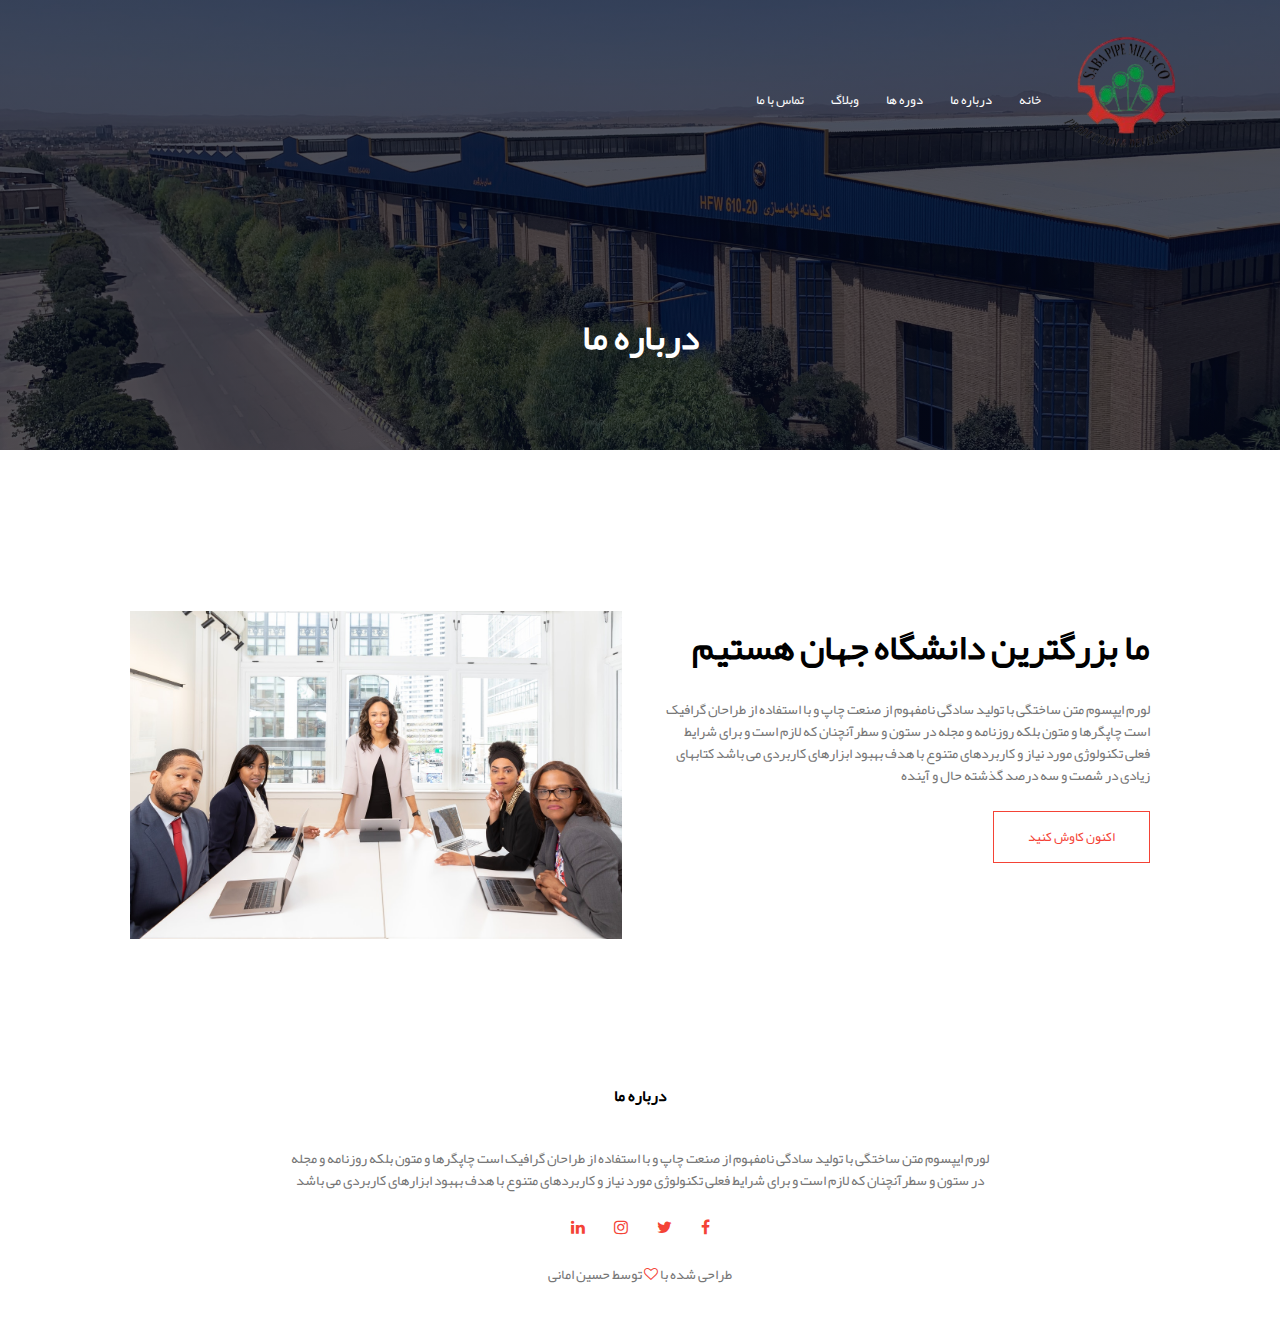
<file: Web Site SobhSabaRolling/about.html>
<!DOCTYPE html>
<html lang="fa">
<head>
    <meta charset="UTF-8">
    <meta http-equiv="X-UA-Compatible" content="IE=edge">
    <meta name="viewport" content="width=device-width, initial-scale=1.0">
    <link rel="stylesheet" href="Theme/css/style.css" type="text/css">
    <link rel="stylesheet" href="Theme/css/font-awesome.min.css" type="text/css">
    <title>Document</title>
</head>
<body>
    <section class="sub-header">
        <nav>
            <a href="index.html"><img src="Theme/img/logo.png" alt="logo"></a>
            <div class="nav-links" id="navLinks">
                <i class="fa fa-times" onclick="hideMenu()"></i>
                <ul>
                    <li><a href="index.html">خانه</a></li>
                    <li><a href="about.html">درباره ما</a></li>
                    <li><a href="course.html">دوره ها</a></li>
                    <li><a href="blog.html">وبلاگ</a></li>
                    <li><a href="contact.html">تماس با ما</a></li>
                </ul>
            </div>
            <i class="fa fa-bars" onclick="showMenu()"></i>
        </nav>
        <h1>درباره ما</h1>
    </section>

    <!------------------- about us content ---------------------->

    <section class="about-us">
        <div class="row">
            <div class="about-col">
                <h1>ما بزرگترین دانشگاه جهان هستیم</h1>
                <p>
                    لورم ایپسوم متن ساختگی با تولید سادگی نامفهوم از صنعت چاپ و با استفاده از طراحان گرافیک است چاپگرها و متون بلکه روزنامه و مجله در ستون و سطرآنچنان که لازم است و برای شرایط فعلی تکنولوژی مورد نیاز و کاربردهای متنوع با هدف بهبود ابزارهای کاربردی می باشد کتابهای زیادی در شصت و سه درصد گذشته حال و آینده 
                </p>
                <a href="" class="hero-btn red-btn">اکنون کاوش کنید</a>
            </div>
            <div class="about-col">
                <img src="Theme/img/about.jpg" alt="about">
            </div>
        </div>
    </section>
 
    <!------------------- FOOTER ---------------------->

    <section class="footer">
        <h4>درباره ما</h4>
        <p>
            لورم ایپسوم متن ساختگی با تولید سادگی نامفهوم از صنعت چاپ و با استفاده از طراحان گرافیک است چاپگرها و متون بلکه روزنامه و مجله <br>در ستون و سطرآنچنان که لازم است و برای شرایط فعلی تکنولوژی مورد نیاز و کاربردهای متنوع با هدف بهبود ابزارهای کاربردی می باشد 
        </p>
        <div class="icons">
            <i class="fa fa-facebook"></i>
            <i class="fa fa-twitter"></i>
            <i class="fa fa-instagram"></i>
            <i class="fa fa-linkedin"></i>
        </div>
        <p>طراحی شده با <i class="fa fa-heart-o"></i> توسط حسین امانی </p>
    </section>

    <script src="Theme/js/script.js"></script>
</body>
</html>
</file>
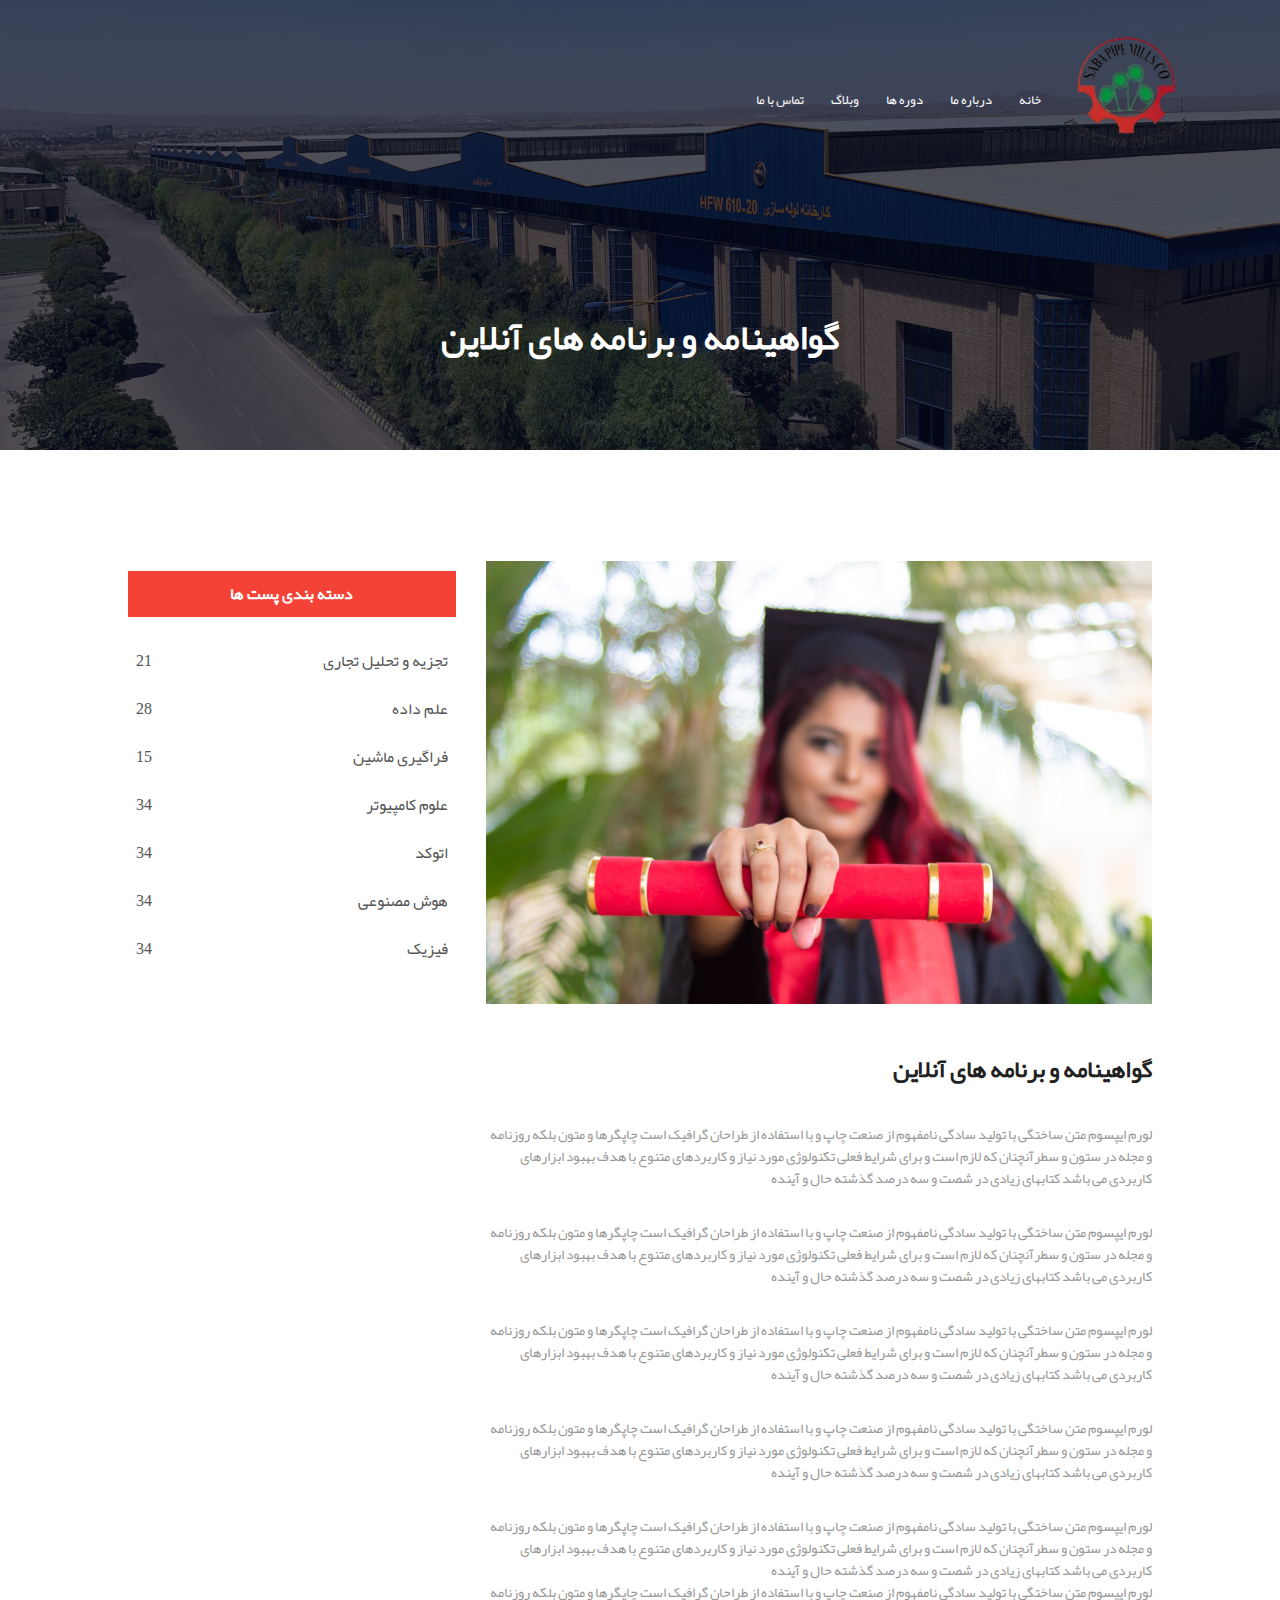
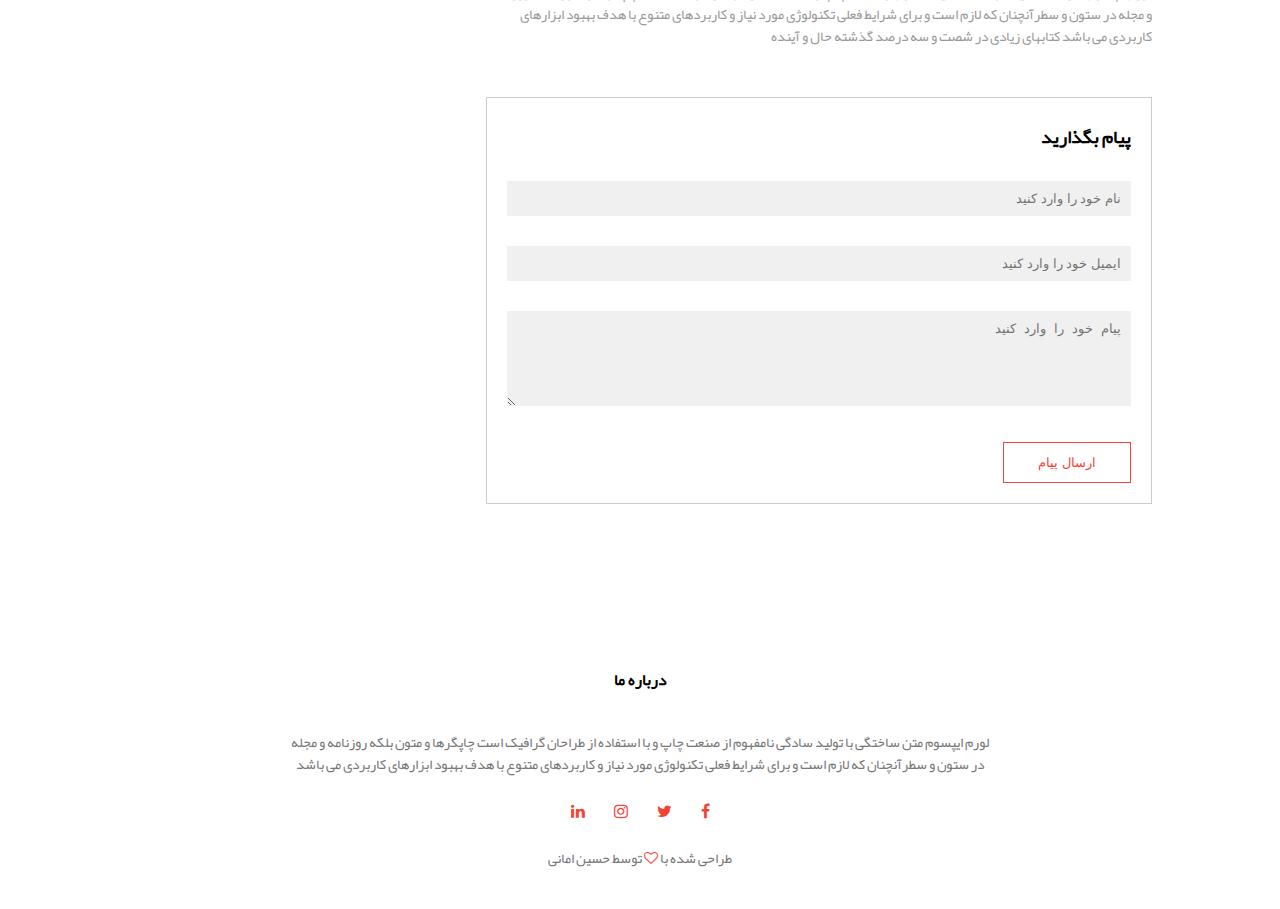
<file: Web Site SobhSabaRolling/blog.html>
<!DOCTYPE html>
<html lang="fa">
<head>
    <meta charset="UTF-8">
    <meta http-equiv="X-UA-Compatible" content="IE=edge">
    <meta name="viewport" content="width=device-width, initial-scale=1.0">
    <link rel="stylesheet" href="Theme/css/style.css" type="text/css">
    <link rel="stylesheet" href="Theme/css/font-awesome.min.css" type="text/css">
    <title>Document</title>
</head>
<body>
    <section class="sub-header">
        <nav>
            <a href="index.html"><img src="Theme/img/logo.png" alt="logo"></a>
            <div class="nav-links" id="navLinks">
                <i class="fa fa-times" onclick="hideMenu()"></i>
                <ul>
                    <li><a href="index.html">خانه</a></li>
                    <li><a href="about.html">درباره ما</a></li>
                    <li><a href="course.html">دوره ها</a></li>
                    <li><a href="blog.html">وبلاگ</a></li>
                    <li><a href="contact.html">تماس با ما</a></li>
                </ul>
            </div>
            <i class="fa fa-bars" onclick="showMenu()"></i>
        </nav>
        <h1>گواهینامه و برنامه های آنلاین</h1>
    </section>

    <!------------------ blog page content ------------>
    
    <section class="blog-content">
        <div class="row">
            <div class="blog-left">
                <img src="Theme/img/certificate.jpg" alt="blog">
                <h2>گواهینامه و برنامه های آنلاین</h2>
                <p>
                    لورم ایپسوم متن ساختگی با تولید سادگی نامفهوم از صنعت چاپ و با استفاده از طراحان گرافیک است چاپگرها و متون بلکه روزنامه و مجله در ستون و سطرآنچنان که لازم است و برای شرایط فعلی تکنولوژی مورد نیاز و کاربردهای متنوع با هدف بهبود ابزارهای کاربردی می باشد کتابهای زیادی در شصت و سه درصد گذشته حال و آینده 
                </p>
                <br>
                <p>
                    لورم ایپسوم متن ساختگی با تولید سادگی نامفهوم از صنعت چاپ و با استفاده از طراحان گرافیک است چاپگرها و متون بلکه روزنامه و مجله در ستون و سطرآنچنان که لازم است و برای شرایط فعلی تکنولوژی مورد نیاز و کاربردهای متنوع با هدف بهبود ابزارهای کاربردی می باشد کتابهای زیادی در شصت و سه درصد گذشته حال و آینده 
                </p>
                <br>
                <p>
                    لورم ایپسوم متن ساختگی با تولید سادگی نامفهوم از صنعت چاپ و با استفاده از طراحان گرافیک است چاپگرها و متون بلکه روزنامه و مجله در ستون و سطرآنچنان که لازم است و برای شرایط فعلی تکنولوژی مورد نیاز و کاربردهای متنوع با هدف بهبود ابزارهای کاربردی می باشد کتابهای زیادی در شصت و سه درصد گذشته حال و آینده 
                </p>
                <br>
                <p>
                    لورم ایپسوم متن ساختگی با تولید سادگی نامفهوم از صنعت چاپ و با استفاده از طراحان گرافیک است چاپگرها و متون بلکه روزنامه و مجله در ستون و سطرآنچنان که لازم است و برای شرایط فعلی تکنولوژی مورد نیاز و کاربردهای متنوع با هدف بهبود ابزارهای کاربردی می باشد کتابهای زیادی در شصت و سه درصد گذشته حال و آینده 
                </p>
                <br>
                <p>
                    لورم ایپسوم متن ساختگی با تولید سادگی نامفهوم از صنعت چاپ و با استفاده از طراحان گرافیک است چاپگرها و متون بلکه روزنامه و مجله در ستون و سطرآنچنان که لازم است و برای شرایط فعلی تکنولوژی مورد نیاز و کاربردهای متنوع با هدف بهبود ابزارهای کاربردی می باشد کتابهای زیادی در شصت و سه درصد گذشته حال و آینده 
                </p>
                <p>
                    لورم ایپسوم متن ساختگی با تولید سادگی نامفهوم از صنعت چاپ و با استفاده از طراحان گرافیک است چاپگرها و متون بلکه روزنامه و مجله در ستون و سطرآنچنان که لازم است و برای شرایط فعلی تکنولوژی مورد نیاز و کاربردهای متنوع با هدف بهبود ابزارهای کاربردی می باشد کتابهای زیادی در شصت و سه درصد گذشته حال و آینده 
                </p>
                <div class="comment-box">
                    <h3>پیام بگذارید</h3>
                    <form class="comment-form">
                        <input type="text" placeholder="نام خود را وارد کنید">
                        <input type="email" placeholder="ایمیل خود را وارد کنید">
                        <textarea rows="5" placeholder="پیام خود را وارد کنید"></textarea>
                        <button type="submit" class="hero-btn red-btn">ارسال پیام</button>
                    </form>
                </div>
            </div>
            <div class="blog-right">
                <h3>دسته بندی پست ها</h3>
                <div>
                    <span>تجزیه و تحلیل تجاری</span>
                    <span>21</span>
                </div>
                <div>
                    <span>علم داده</span>
                    <span>28</span>
                </div>
                <div>
                    <span>فراگیری ماشین</span>
                    <span>15</span>
                </div>
                <div>
                    <span>علوم کامپیوتر</span>
                    <span>34</span>
                </div>
                <div>
                    <span>اتوکد</span>
                    <span>34</span>
                </div>
                <div>
                    <span>هوش مصنوعی</span>
                    <span>34</span>
                </div>
                <div>
                    <span>فیزیک</span>
                    <span>34</span>
                </div>
            </div>
        </div>
    </section>
 
    <!------------------- FOOTER ---------------------->

    <section class="footer">
        <h4>درباره ما</h4>
        <p>
            لورم ایپسوم متن ساختگی با تولید سادگی نامفهوم از صنعت چاپ و با استفاده از طراحان گرافیک است چاپگرها و متون بلکه روزنامه و مجله <br>در ستون و سطرآنچنان که لازم است و برای شرایط فعلی تکنولوژی مورد نیاز و کاربردهای متنوع با هدف بهبود ابزارهای کاربردی می باشد 
        </p>
        <div class="icons">
            <i class="fa fa-facebook"></i>
            <i class="fa fa-twitter"></i>
            <i class="fa fa-instagram"></i>
            <i class="fa fa-linkedin"></i>
        </div>
        <p>طراحی شده با <i class="fa fa-heart-o"></i> توسط حسین امانی </p>
    </section>

    <script src="Theme/js/script.js"></script>
</body>
</html>
</file>
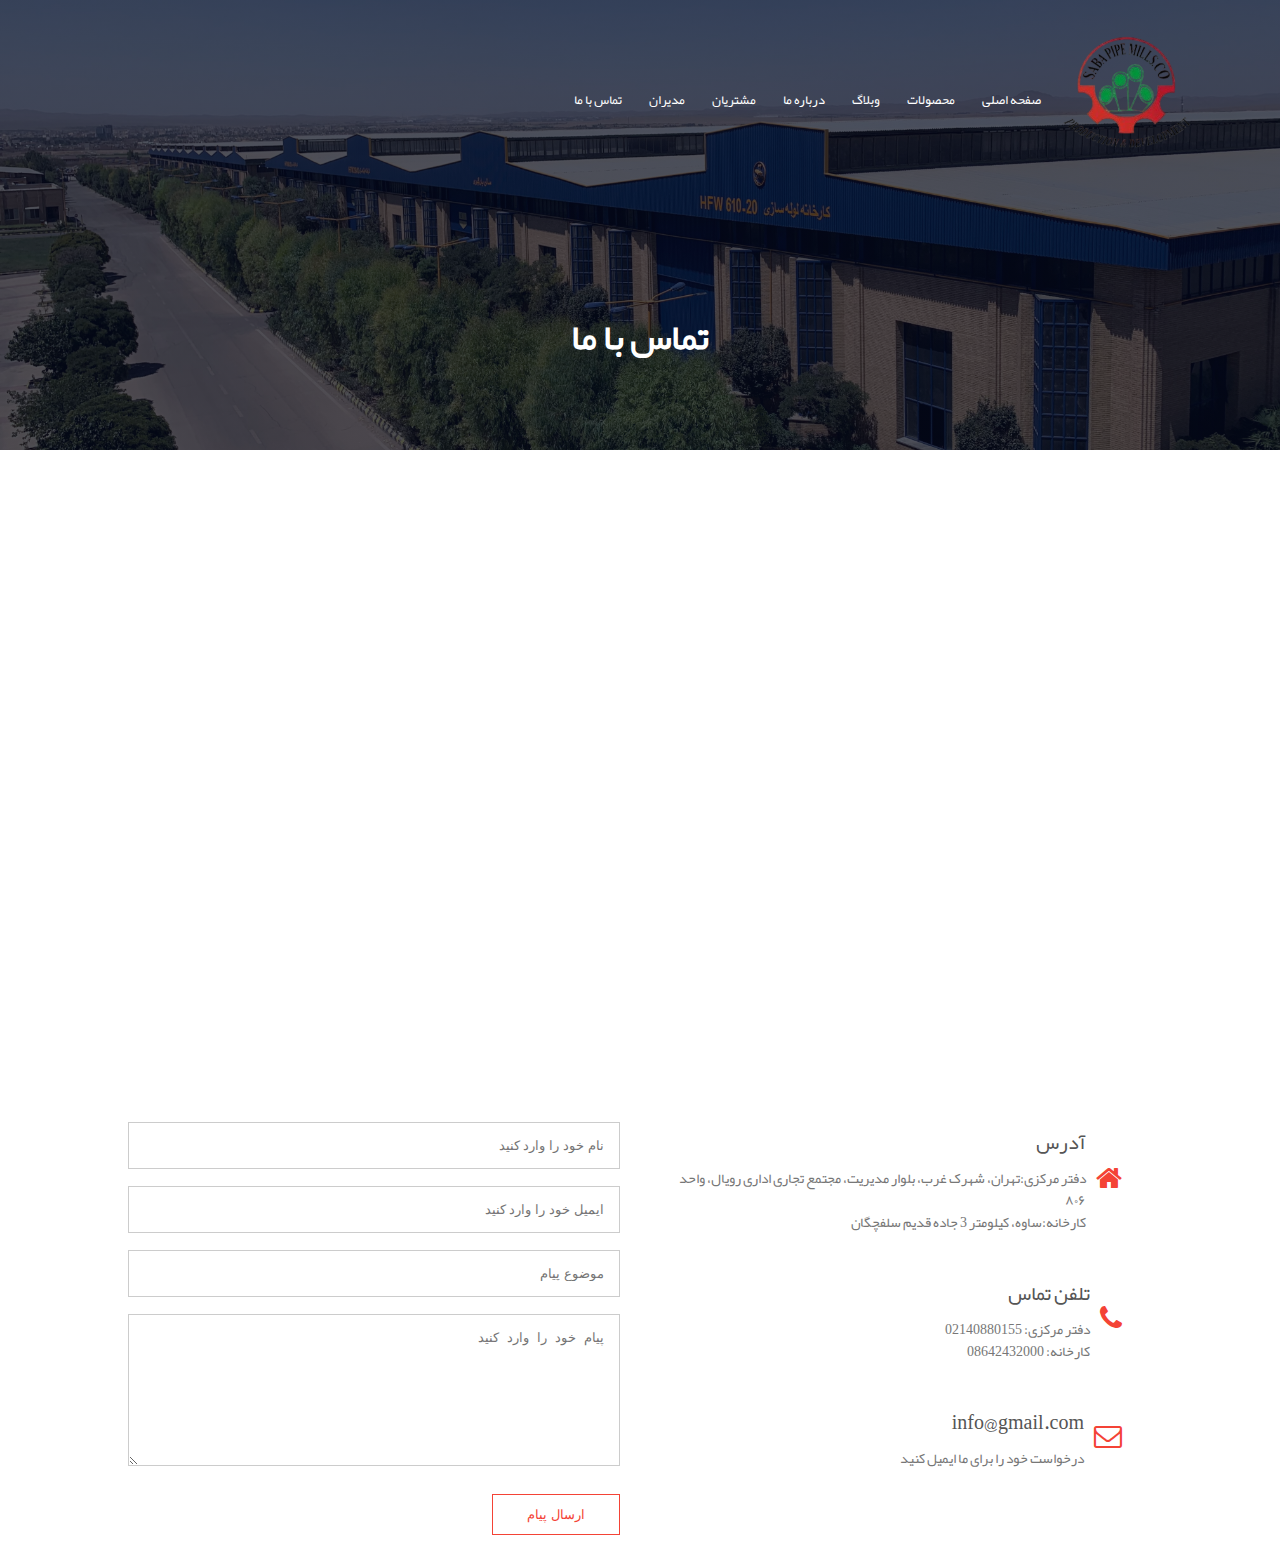
<file: Web Site SobhSabaRolling/contact.html>
<!DOCTYPE html>
<html lang="fa">
<head>
    <meta charset="UTF-8">
    <meta http-equiv="X-UA-Compatible" content="IE=edge">
    <meta name="viewport" content="width=device-width, initial-scale=1.0">
    <link rel="stylesheet" href="Theme/css/style.css" type="text/css">
    <link rel="stylesheet" href="Theme/css/font-awesome.min.css" type="text/css">
    <link rel="icon" type="image/x-icon" href="Theme/img/favicon.ico">
    <title>تماس با ما</title>
</head>
<body>
    <section class="sub-header">
        <nav>
            <a href="index.html"><img src="Theme/img/logo.png" alt="logo"></a>
            <div class="nav-links" id="navLinks">
                <i class="fa fa-times" onclick="hideMenu()"></i>
                <ul>
                    <li><a href="index.html">صفحه اصلی</a></li>
                    <li><a href="product.html">محصولات</a></li>
                    <li><a href="blog.html">وبلاگ</a></li>
                    <li><a href="about.html">درباره ما</a></li>
                    <li><a href="about.html">مشتریان</a></li>
                    <li><a href="about.html">مدیران</a></li>
                    <li><a href="contact.html">تماس با ما</a></li>
                </ul>
            </div>
            <i class="fa fa-bars" onclick="showMenu()"></i>
        </nav>
        <h1>تماس با ما</h1>
    </section>

    <section class="location">
        <iframe src="https://www.google.com/maps/embed?pb=!1m18!1m12!1m3!1d831610.7315378715!2d52.32787807449308!3d35.49242192746866!2m3!1f0!2f0!3f0!3m2!1i1024!2i768!4f13.1!3m3!1m2!1s0x3f8e0184f52c957f%3A0x55b32674bc21ead0!2z2KfYs9iq2KfZhiDYqtmH2LHYp9mG2Iwg2KfbjNix2KfZhg!5e0!3m2!1sfa!2sde!4v1622375755799!5m2!1sfa!2sde" width="600" height="450" style="border:0;" allowfullscreen="" loading="lazy"></iframe>
    </section>
    <section class="contact-us">
        <div class="row">
            <div class="contact-col">
                <div>
                    <i class="fa fa-home"></i>
                    <span>
                        <h5>آدرس</h5>
                        <p>دفتر مرکزی:تهران، شهرک غرب، بلوار مدیریت، مجتمع تجاری اداری رویال، واحد ۸۰۶</p>
                        <p>کارخانه:ساوه، کیلومتر 3 جاده قدیم سلفچگان</p>
                    </span>
                </div>
                <div>
                    <i class="fa fa-phone"></i>
                    <span>
                        <h5>تلفن تماس</h5>
                        <p>دفتر مرکزی: 02140880155</p>
                        <p> کارخانه: 08642432000</p>
                    </span>
                </div>
                <div>
                    <i class="fa fa-envelope-o"></i>
                    <span>
                        <h5>info@gmail.com</h5>
                        <p>درخواست خود را برای ما ایمیل کنید</p>
                    </span>
                </div>
            </div>
            <div class="contact-col">
                <form>
                    <input type="text" placeholder="نام خود را وارد کنید" required>
                    <input type="email" placeholder="ایمیل خود را وارد کنید" required>
                    <input type="text" placeholder="موضوع پیام" required>
                    <textarea rows="8" placeholder="پیام خود را وارد کنید" required></textarea>
                    <button type="submit" class="hero-btn red-btn">ارسال پیام</button>
                </form>
            </div>
        </div>
    </section>
    <script src="Theme/js/script.js"></script>
</body>
</html>
</file>
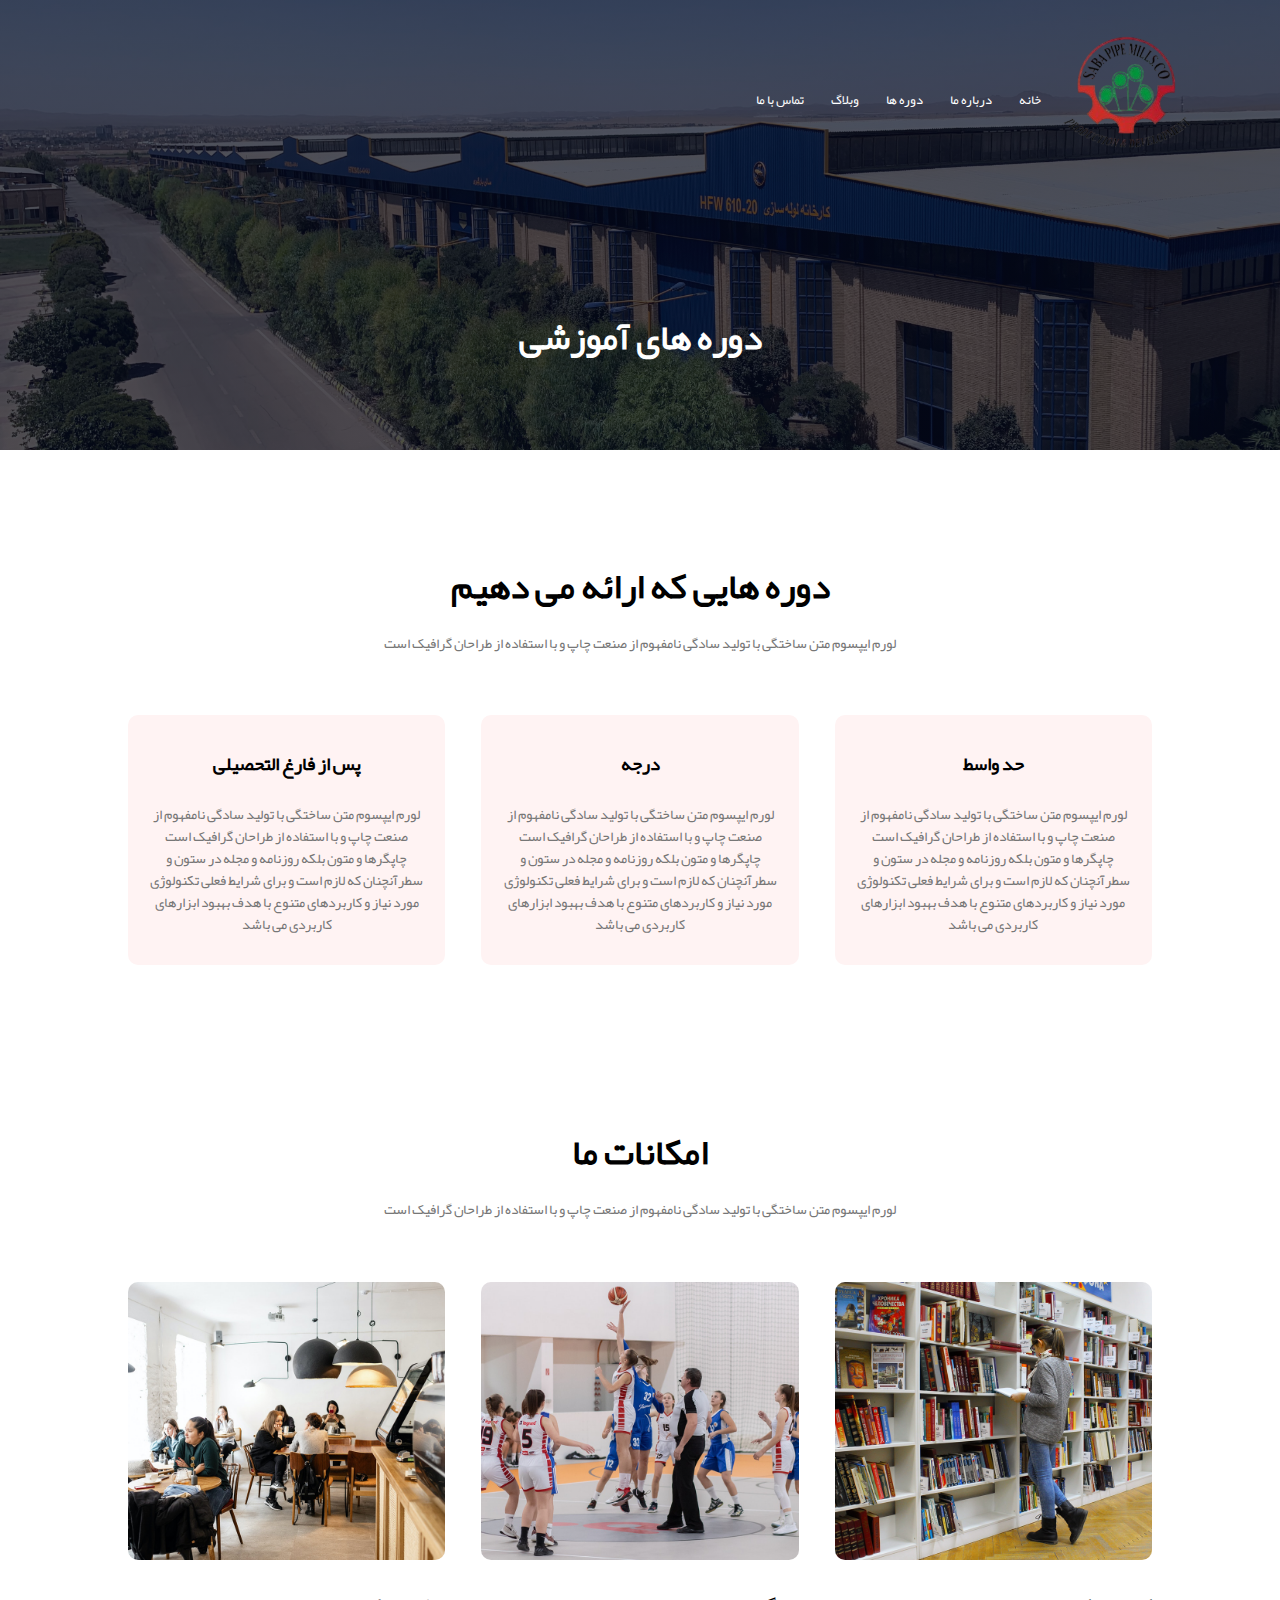
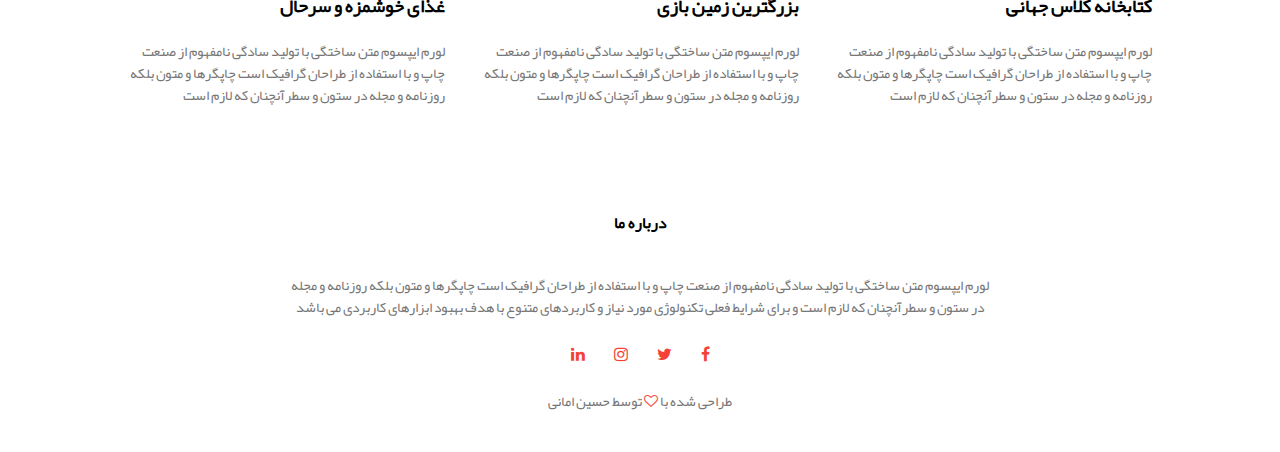
<file: Web Site SobhSabaRolling/course.html>
<!DOCTYPE html>
<html lang="fa">
<head>
    <meta charset="UTF-8">
    <meta http-equiv="X-UA-Compatible" content="IE=edge">
    <meta name="viewport" content="width=device-width, initial-scale=1.0">
    <link rel="stylesheet" href="Theme/css/style.css" type="text/css">
    <link rel="stylesheet" href="Theme/css/font-awesome.min.css" type="text/css">
    <title>Document</title>
</head>
<body>
    <section class="sub-header">
        <nav>
            <a href="index.html"><img src="Theme/img/logo.png" alt="logo"></a>
            <div class="nav-links" id="navLinks">
                <i class="fa fa-times" onclick="hideMenu()"></i>
                <ul>
                    <li><a href="index.html">خانه</a></li>
                    <li><a href="about.html">درباره ما</a></li>
                    <li><a href="course.html">دوره ها</a></li>
                    <li><a href="blog.html">وبلاگ</a></li>
                    <li><a href="contact.html">تماس با ما</a></li>
                </ul>
            </div>
            <i class="fa fa-bars" onclick="showMenu()"></i>
        </nav>
        <h1>دوره های آموزشی</h1>
    </section>

    <!------------------- course ---------------------->

    <section class="course">
        <h1>دوره هایی که ارائه می دهیم</h1>
        <p>لورم ایپسوم متن ساختگی با تولید سادگی نامفهوم از صنعت چاپ و با استفاده از طراحان گرافیک است </p>

        <div class="row">
            <div class="course-col">
                <h3>حد واسط</h3>
                <p>
                    لورم ایپسوم متن ساختگی با تولید سادگی نامفهوم از صنعت چاپ و با استفاده از طراحان گرافیک است چاپگرها و متون بلکه روزنامه و مجله در ستون و سطرآنچنان که لازم است و برای شرایط فعلی تکنولوژی مورد نیاز و کاربردهای متنوع با هدف بهبود ابزارهای کاربردی می باشد 
                </p>
            </div>
            <div class="course-col">
                <h3>درجه</h3>
                <p>
                    لورم ایپسوم متن ساختگی با تولید سادگی نامفهوم از صنعت چاپ و با استفاده از طراحان گرافیک است چاپگرها و متون بلکه روزنامه و مجله در ستون و سطرآنچنان که لازم است و برای شرایط فعلی تکنولوژی مورد نیاز و کاربردهای متنوع با هدف بهبود ابزارهای کاربردی می باشد 
                </p>
            </div>
            <div class="course-col">
                <h3>پس از فارغ التحصیلی</h3>
                <p>
                    لورم ایپسوم متن ساختگی با تولید سادگی نامفهوم از صنعت چاپ و با استفاده از طراحان گرافیک است چاپگرها و متون بلکه روزنامه و مجله در ستون و سطرآنچنان که لازم است و برای شرایط فعلی تکنولوژی مورد نیاز و کاربردهای متنوع با هدف بهبود ابزارهای کاربردی می باشد 
                </p>
            </div>
        </div>
    </section>

      <!------------------ Facilities -------------------->
      <section class="facilities">
        <h1>امکانات ما</h1>
        <p>لورم ایپسوم متن ساختگی با تولید سادگی نامفهوم از صنعت چاپ و با استفاده از طراحان گرافیک است</p>
        <div class="row">
            <div class="facilities-col">
                <img src="Theme/img/library.png" alt="library">
                <h3>کتابخانه کلاس جهانی</h3>
                <p>لورم ایپسوم متن ساختگی با تولید سادگی نامفهوم از صنعت چاپ و با استفاده از طراحان گرافیک است چاپگرها و متون بلکه روزنامه و مجله در ستون و سطرآنچنان که لازم است </p>
            </div>
            <div class="facilities-col">
                <img src="Theme/img/basketball.png" alt="library">
                <h3>بزرگترین زمین بازی</h3>
                <p>لورم ایپسوم متن ساختگی با تولید سادگی نامفهوم از صنعت چاپ و با استفاده از طراحان گرافیک است چاپگرها و متون بلکه روزنامه و مجله در ستون و سطرآنچنان که لازم است </p>
            </div>
            <div class="facilities-col">
                <img src="Theme/img/cafeteria.png" alt="library">
                <h3>غذای خوشمزه و سرحال</h3>
                <p>لورم ایپسوم متن ساختگی با تولید سادگی نامفهوم از صنعت چاپ و با استفاده از طراحان گرافیک است چاپگرها و متون بلکه روزنامه و مجله در ستون و سطرآنچنان که لازم است </p>
            </div>
        </div>
    </section>

   
    <!------------------- FOOTER ---------------------->

    <section class="footer">
        <h4>درباره ما</h4>
        <p>
            لورم ایپسوم متن ساختگی با تولید سادگی نامفهوم از صنعت چاپ و با استفاده از طراحان گرافیک است چاپگرها و متون بلکه روزنامه و مجله <br>در ستون و سطرآنچنان که لازم است و برای شرایط فعلی تکنولوژی مورد نیاز و کاربردهای متنوع با هدف بهبود ابزارهای کاربردی می باشد 
        </p>
        <div class="icons">
            <i class="fa fa-facebook"></i>
            <i class="fa fa-twitter"></i>
            <i class="fa fa-instagram"></i>
            <i class="fa fa-linkedin"></i>
        </div>
        <p>طراحی شده با <i class="fa fa-heart-o"></i> توسط حسین امانی </p>
    </section>

    <script src="Theme/js/script.js"></script>
</body>
</html>
</file>
<file: Web Site SobhSabaRolling/Theme/css/style.css>
/*------------
fonts
-------------*/
@font-face {
    font-family: "Yekan";
    src: url("../fonts/Yekan.eot"); /* IE */
    src: url("../fonts/Yekan.eot?#iefix") format("embedded-opentype"), /* IE */
    url("../fonts/Yekan.woff") format("woff"), /* Modern Browsers */
    url("../fonts/Yekan.ttf") format("truetype"); /* Safari, Android, iOS */
    font-weight: normal;
}
*{
    margin: 0;
    padding: 0;
}
body{
    direction: rtl;
    font-family: 'Yekan';
}
.header{
    min-height: 100vh;
    width: 100%;
    background-image: linear-gradient(rgba(4,9,30,0.7),rgba(4,9,30,0.7)),url(../img/banner.png);
    background-position: center;
    background-size: cover;
    position: relative;
}
nav{
    display: flex;
    padding: 2% 6%;
    justify-content: space-between;
    align-items: center;
}
nav img{
    width: 150px;
}
.nav-links{
    flex: 1;
    text-align: right;
}
.nav-links ul li{
    list-style: none;
    display: inline-block;
    padding: 8px 12px;
    position: relative;
}
.nav-links ul li a{
    color: #fff;
    text-decoration: none;
    font-size: 13px;
}
.nav-links ul li::after{
    content: '';
    width: 0%;
    height: 2px;
    background: #f44336;
    display: block;
    margin: auto;
    transition: 0.5s;
}
.nav-links ul li:hover::after{
    width: 100%;
}
.text-box{
    width: 90%;
    color: #fff;
    position: absolute;
    top: 50%;
    left: 50%;
    transform: translate(-50%,-50%);
    text-align: center;
}
.text-box h1{
    font-size: 62px;
}
.text-box p{
    margin: 10px 0 40px;
    font-size: 14px;
    color: #fff;
}
.hero-btn{
    display: inline-block;
    text-decoration: none;
    color: #fff;
    border: 1px solid #fff;
    padding: 12px 34px;
    font-size: 13px;
    position: relative;
    cursor: pointer;
}
.hero-btn:hover{
    border: 1px solid #f44336;
    background: #f44336;
    transition: 1s;
}
nav .fa{
    display: none;
}
@media(max-width: 700px){
    .text-box h1{
        font-size: 20px;
    }
    .nav-links ul li{
        display: block;
    }
    .nav-links{
        position: fixed;
        background: #f44336;
        height: 100vh;
        width: 200px;
        top: 0;
        right: -200px;
        text-align: right;
        z-index: 2;
        transition: 1s;
    }
    nav .fa{
        display: block;
        color: #fff;
        margin: 10px;
        font-size: 22px;
        cursor: pointer;
    }
    .nav-links ul{
        padding: 30px;
    }
}
/*----------- course -------------*/
.course{
    width: 80%;
    margin: auto;
    text-align: center;
    padding-top: 100px;
}
h1{
    font-size: 36px;
    font-weight: 600;
}
p{
    color: #777;
    font-size: 14px;
    font-weight: 300;
    line-height: 22px;
    padding: 10px;
}
.row{
    margin-top: 5%;
    display: flex;
    justify-content: space-between;
}
.course-col{
    flex-basis: 31%;
    background: #fff3f3;
    border-radius: 10px;
    margin-bottom: 5%;
    padding: 20px 12px;
    box-sizing: border-box;
    transition: 0.5s;
}
h3{
    text-align: center;
    font-weight: 600;
    margin: 10px 0;
}
.course-col:hover{
    box-shadow: 0 0 20px 0px rgba(0,0,0,0.2);
}
@media(max-width: 700px){
    .row{
        flex-direction: column;
    }
}

/*------------- campus ----------*/
.campus{
    width: 80%;
    margin: auto;
    text-align: center;
    padding-top: 50px;
}
.campus-col{
    flex-basis: 32%;
    border-radius: 10px;
    margin-bottom: 30px;
    position: relative;
    overflow: hidden;
}
.campus-col img{
    width: 100%;
    display: block;
}
.layer{
    background: transparent;
    height: 100%;
    width: 100%;
    position: absolute;
    top: 0;
    left: 0;
    transition: 0.5s;
}
.layer:hover{
    background: rgba(226,0,0,0.7);
}
.layer h3{
    width: 100%;
    font-weight: 500;
    color: #fff;
    font-size: 26px;
    bottom: 0;
    left: 50%;
    transform: translateX(-50%);
    position: absolute;
    opacity: 0;
    transition: 0.5s;
}
.layer:hover h3{
    bottom: 49%;
    opacity: 1;
}
/*----------------- facilities -----------------*/
.facilities{
    width: 80%;
    margin: auto;
    text-align: center;
    padding-top: 100px;
}
.facilities-col{
    flex-basis: 31%;
    border-radius: 10px;
    margin-bottom: 5%;
    text-align: right;
}
.facilities-col img{
    width: 100%;
    border-radius: 10px;
}
.facilities-col p{
    padding: 0;
}
.facilities-col h3{
    margin-top: 16px;
    margin-bottom: 15px;
    text-align: right;

}
/* ---------------------testimonials ------------*/
.testimonials{
    width: 80%;
    margin: auto;
    padding-top: 100px;
    text-align: center;
}
.testimonial-col{
    flex-basis: 44%;
    border-radius: 10px;
    margin-bottom: 5%;
    text-align: right;
    background: #fff3f3;
    padding: 25px;
    cursor: pointer;
    display: flex;
}
.testimonial-col img{
    height: 40px;
    margin-left: 5px;
    margin-right: 30px;
    border-radius: 50%;
}
.testimonial-col p{
    padding: 0;
}
.testimonial-col h3{
    margin-top: 15px;
    text-align: right;
}
.testimonial-col .fa{
    color: #f44336;

}
@media(max-width: 700px){
    .testimonial-col img{
        margin-left: 0px;
        margin-right: 15px;
    }
}
/*-------------------- CALL TO ACTION----------------*/
.cta{
    margin: 100px auto;
    width: 80%;
    background-image: linear-gradient(rgba(0,0,0,0.7),rgba(0,0,0,0.7)),url(../img/banner2.jpg);
    background-position: center;
    background-size: cover;
    border-radius: 10px;
    text-align: center;
    padding: 100px 0;
}
.cta h1{
    color: #fff;
    margin-bottom: 40px;
    padding: 0;
}
@media(max-width: 700px){
    .cta h1{
        font-size: 24px;
    }
}
/*----------------footer---------------*/
.footer{
    width: 100%;
    text-align: center;
    padding: 30px 0;
}
.footer h4{
    margin-bottom: 25px;
    margin-top: 20px;
    font-weight: 600;
}
.icons .fa{
    color: #f44336;
    margin: 0 13px;
    cursor: pointer;
    padding: 18px 0;
}
.fa-heart-o{
    color: #f44336;
}
/*----------------------- about of page------------*/
.sub-header{
    height: 50vh;
    width: 100%;
    background-image: linear-gradient(rgba(4,9,30,0.7),rgba(4,9,30,0.7)),url(../img/background.jpg);
    background-position: center;
    background-size: cover;
    text-align: center;
    color: #fff;
}
.sub-header h1{
    margin-top: 100px;
}
.about-us{
    width: 80%;
    margin: auto;
    padding-top: 80px;
    padding-bottom: 50px;
}
.about-col{
    flex-basis: 48%;
    padding: 30px 2px;
}
.about-col img{
    width: 100%;
}
.about-col h1{
    padding-top: 0;
}
.about-col p{
    padding: 15px 0 25px;
}
.red-btn{
    border: 1px solid #f44336;
    background: transparent;
    color: #f44336;
}
.red-btn:hover{
    color: #fff;
}
/*------------------blog content----------*/
.blog-content{
    width: 80%;
    margin: auto;
    padding: 60px 0;
}
.blog-left{
    flex-basis: 65%;
}
.blog-left img{
    width: 100%;
}
.blog-left h2{
    color: #222;
    font-weight: 600;
    margin: 30px 0;
}
.blog-left p{
    color: #999;
    padding: 0;
}
.blog-right{
    flex-basis: 32%;
}
.blog-right h3{
    background: #f44336;
    color: #fff;
    padding: 7px 0;
    font-size: 16px;
    margin-bottom: 20px;
}
.blog-right div{
    display: flex;
    align-items: center;
    justify-content: space-between;
    color: #555;
    padding: 8px;
    box-sizing: border-box;
}
.comment-box{
    border: 1px solid #ccc;
    margin: 50px 0;
    padding: 10px 20px;
}
.comment-box h3{
    text-align: right;
}
.comment-form input, .comment-form textarea{
    width: 100%;
    padding: 10px;
    margin: 15px 0;
    box-sizing: border-box;
    border: none;
    outline: none;
    background: #f0f0f0;
}
.comment-form button{
    margin: 10px 0;
}
@media(max-width:700px){
    .sub-header h1{
        font-size: 24px;
    }
}
/*--------------contact us page------------*/
.location{
    width: 80%;
    margin: auto;
    padding: 80px 0;
}
.location iframe{
    width: 100%;
}
.contact-us{
    width: 80%;
    margin: auto;
}
.contact-col{
    flex-basis: 48%;
    margin-bottom: 30px;
}
.contact-col div{
    display: flex;
    align-items: center;
    margin-bottom: 40px;
}
.contact-col div .fa{
    font-size: 28px;
    color: #f44336;
    margin: 10px;
    margin-right: 30px;
}
.contact-col div p{
    padding: 0;
}
.contact-col div h5{
    font-size: 20px;
    margin-bottom: 5px;
    color: #555;
    font-weight: 400;
}
.contact-col input, .contact-col textarea{
    width: 100%;
    padding: 15px;
    margin-bottom: 17px;
    outline: none;
    border: 1px solid #ccc;
    box-sizing: border-box;
}
</file>
